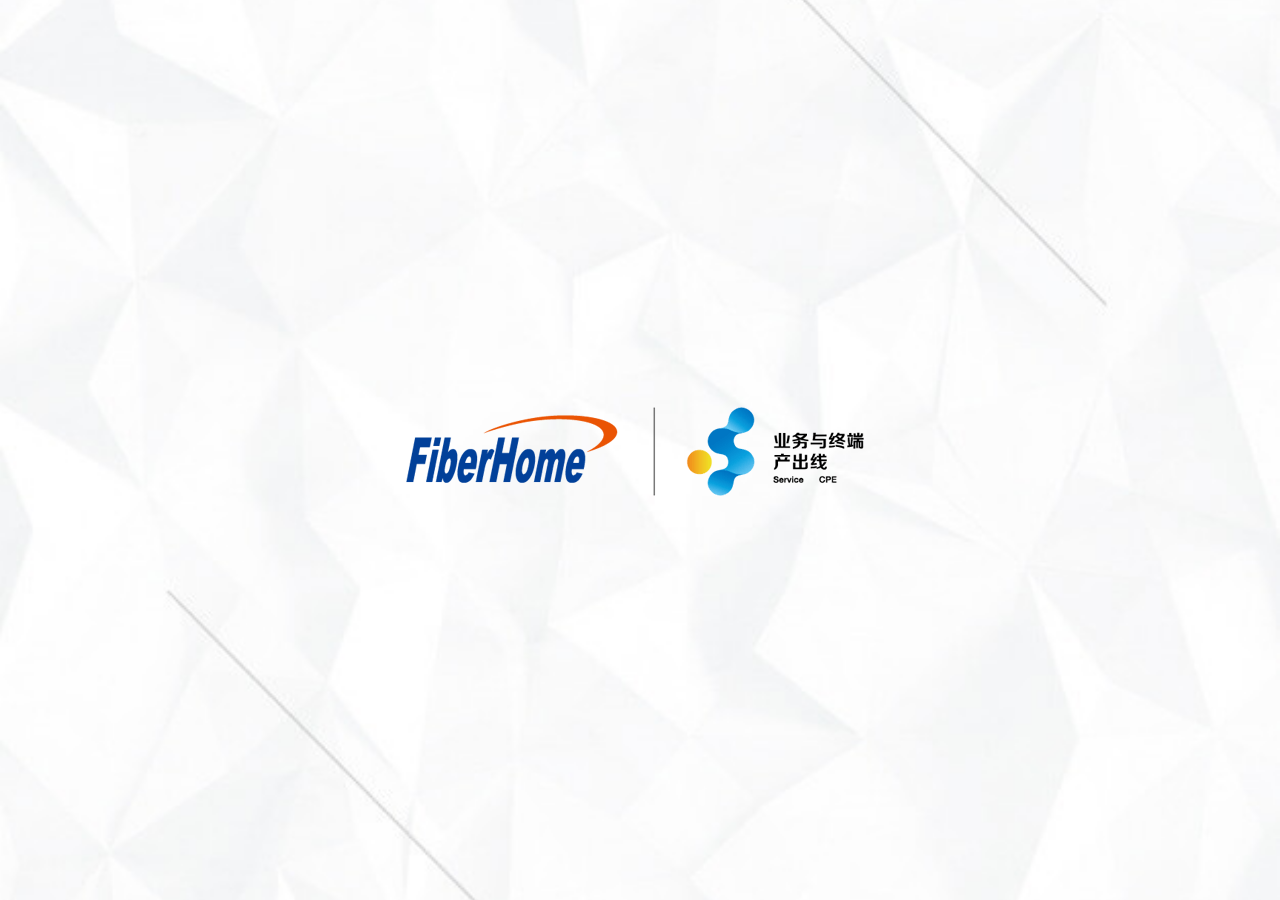
<file: index.html>
<!DOCTYPE html>
<html>
<head>
    <meta charset="utf-8">
    <meta name="viewport" content="width=640,user-scalable=no">
    <title></title>
    <link href="css/animate.min.css" rel="stylesheet"/>
    <link href="css/common.css" rel="stylesheet"/>
    <link href="css/style.css" rel="stylesheet"/>
    <style type="text/css">
		html,body{height: 100%;}
    </style>
</head>
<body>
	<div class=" index-container box full border-box none">
		<a href="template/stepone.html" class="block border-box animated bounceInLeft" style='background-image:url(img/bac1.jpg)'>
			<div class="left index-item relative vertical-cell text_center">
				<p class="inline_block">第一篇章<br>STEP ONE</p>
				<img src="img/l-trig.png" alt="" class="absolute l-trig trig">
			</div>
		</a>
		<a href="template/steptwo.html" class="block border-box animated bounceInRight" style='background-image:url(img/bac2.jpg)'>
			<div class="right index-item relative vertical-cell text_center">
				<p class="inline_block">第二篇章<br>STEP TWO</p>
				<img src="img/r-trig.png" alt="" class="absolute r-trig trig">
			</div>
		</a>
		<a href="template/stepthree.html" class="block border-box animated bounceInLeft" style='background-image:url(img/bac3.jpg)'>
			<div class="left index-item relative vertical-cell text_center">
				<p class="inline_block">第三篇章<br>STEP THREE</p>
				<img src="img/l-trig.png" alt="" class="absolute l-trig trig">
			</div>
		</a>
	</div>

	<div class="fixed full lunch-wrap box box box-vertical init-pos fadeInUp animated">
		<img src="img/logo.png" alt="" class="logo block animated">
	</div>
	<script src='js/lib/jquery-2.1.4.js'></script>
	<script>
	var flag=true;
	var timer=setInterval(function()
		{
			if(flag){
				$('.logo').addClass('opacity');
				flag=false;
			}else{
				$('.logo').removeClass('opacity');
				flag=true;
			}
		}, 1000)
		setTimeout(function()
		{
			clearInterval(timer);
			$('.lunch-wrap').addClass('zoomOut').on("webkitAnimationEnd", function(){
				$('.lunch-wrap').addClass('none');
				
			});
			$('.index-container').removeClass('none');
		}, 5000)
	</script>
</body>
</html>
</file>
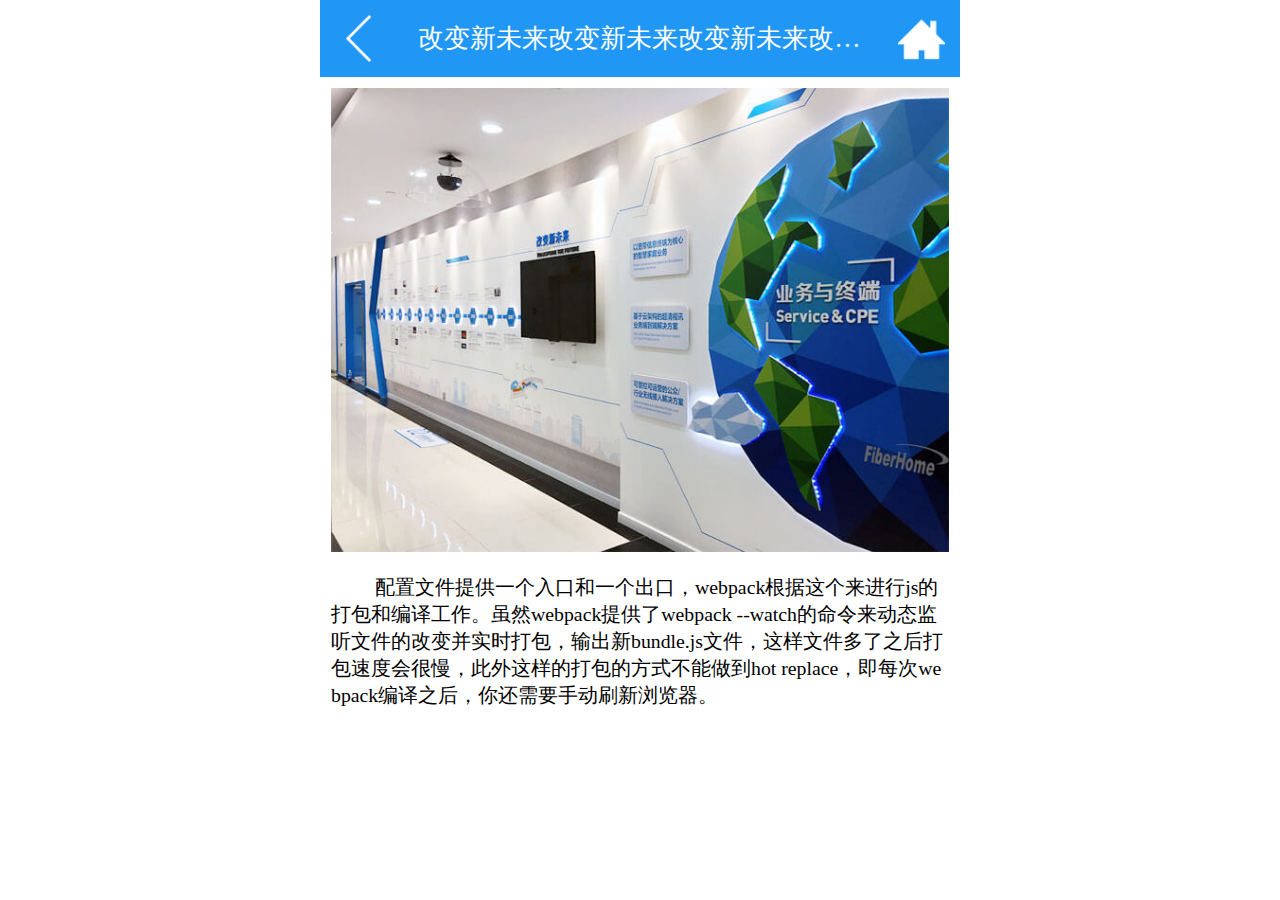
<file: template/article.html>
<!DOCTYPE html>
<html>
<head>
    <meta charset="utf-8">
    <meta name="viewport" content="width=640,user-scalable=no">
    <title></title>
    <link href="../css/animate.min.css" rel="stylesheet"/>
    <link href="../css/common.css" rel="stylesheet"/>
    <link href="../css/style.css" rel="stylesheet"/>
</head>
<body>
	<div class="header fixed oevrflow text_center">
		<a href="" class='back left'><img src="../img/back.png" alt=""></a>
		<a href="../index.html" class='back right'><img src="../img/house.png" alt=""></a>
		<div class="absolute full text-header-wrap">
			<p class='inline_block'>改变新未来改变新未来改变新未来改变新未来</p>
		</div>
	</div>
	

	<div class="content-wrap">
		<div class="article-container">
			<!-- 图文内容显示区域 -->
			<img src="../img/bac1.jpg" alt="">
			<p>
				配置文件提供一个入口和一个出口，webpack根据这个来进行js的打包和编译工作。虽然webpack提供了webpack --watch的命令来动态监听文件的改变并实时打包，输出新bundle.js文件，这样文件多了之后打包速度会很慢，此外这样的打包的方式不能做到hot replace，即每次webpack编译之后，你还需要手动刷新浏览器。
			</p>
			<!-- end -->
		</div>
	</div>
<script>

</script>
</body>
</html>
</file>
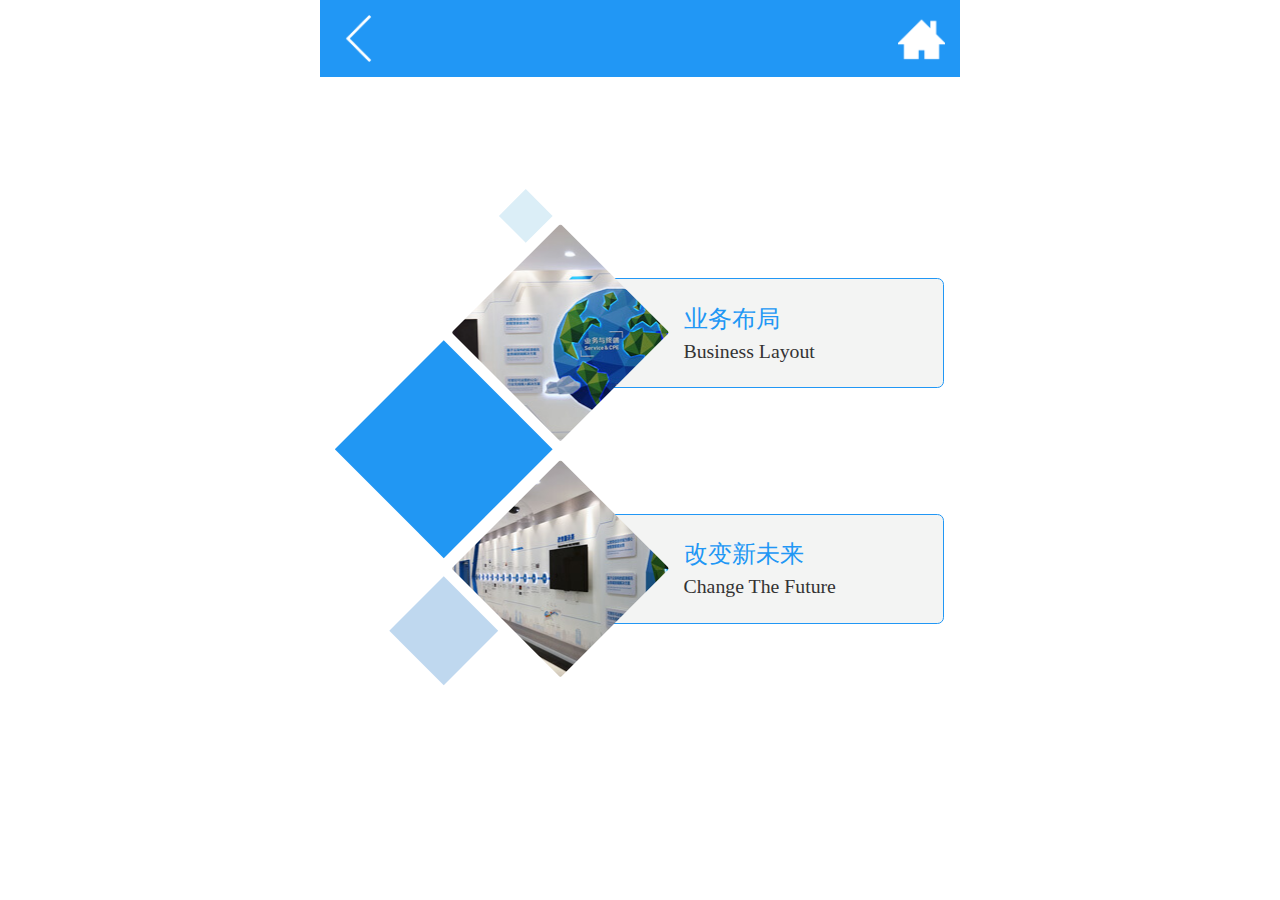
<file: template/stepone.html>
<!DOCTYPE html>
<html>
<head>
    <meta charset="utf-8">
    <meta name="viewport" content="width=640,user-scalable=no">
    <title></title>
    <link href="../css/animate.min.css" rel="stylesheet"/>
    <link href="../css/common.css" rel="stylesheet"/>
    <link href="../css/style.css" rel="stylesheet"/>
    <link href="../css/base2.css" rel="stylesheet"/>
    <style type="text/css">
		html,body,.content-wrap{height: 100%;}
    </style>
</head>
<body>
	<div class="header fixed oevrflow text_center">
		<a href="" class='back left'><img src="../img/back.png" alt=""></a>
		<a href="../index.html" class='back right'><img src="../img/house.png" alt=""></a>
		<div class="absolute full text-header-wrap">
			<!-- <p class='inline_block'>改变新未来<br><span class="english">change new futrue</span></p> -->
		</div>
	</div>
	

	<div class="content-wrap box box-vertical">
		<ul class="temp-list">
			<li class="relative border-box animated fadeInDown" >
				<a href="article.html" class="block  full vertical-cell">
					<div class="inline_block vertical_middle"><p>业务布局</p><p class="english color-33">Business Layout</p></div>
				</a>
				<!-- 菱形 -->
				<div class="absolute box-wrap ">
					<div class="box-extra box-extra-large  inline_block"></div>
					<div class="inline_block box-pic relative overflow">
						<div class="box-pic-inner" style="background:url(../img/i11.jpg)"></div>
					</div>	
					<div class="box-extra box-extra-small  absolute"></div>
				</div>
			</li>
			<li class="relative border-box animated fadeInUp" >
				<a href="timeline.html" class="block  full vertical-cell">
					<div class="inline_block vertical_middle"><p>改变新未来</p><p class="english color-33">Change The Future</p></div>
				</a>
				<!-- 菱形 -->
				<div class="absolute box-wrap">
					<div class="box-extra box-extra-middle  inline_block relative move"></div>
					<div class="inline_block box-pic relative overflow">
						<div class="box-pic-inner" style="background:url(../img/i12.jpg)"></div>
					</div>	
				</div>
			</li>
		</ul>
	</div>
	<script type="text/javascript" src="../js/lib/jquery-2.1.4.js"></script>
	<script>

	</script>
</body>
</html>
</file>
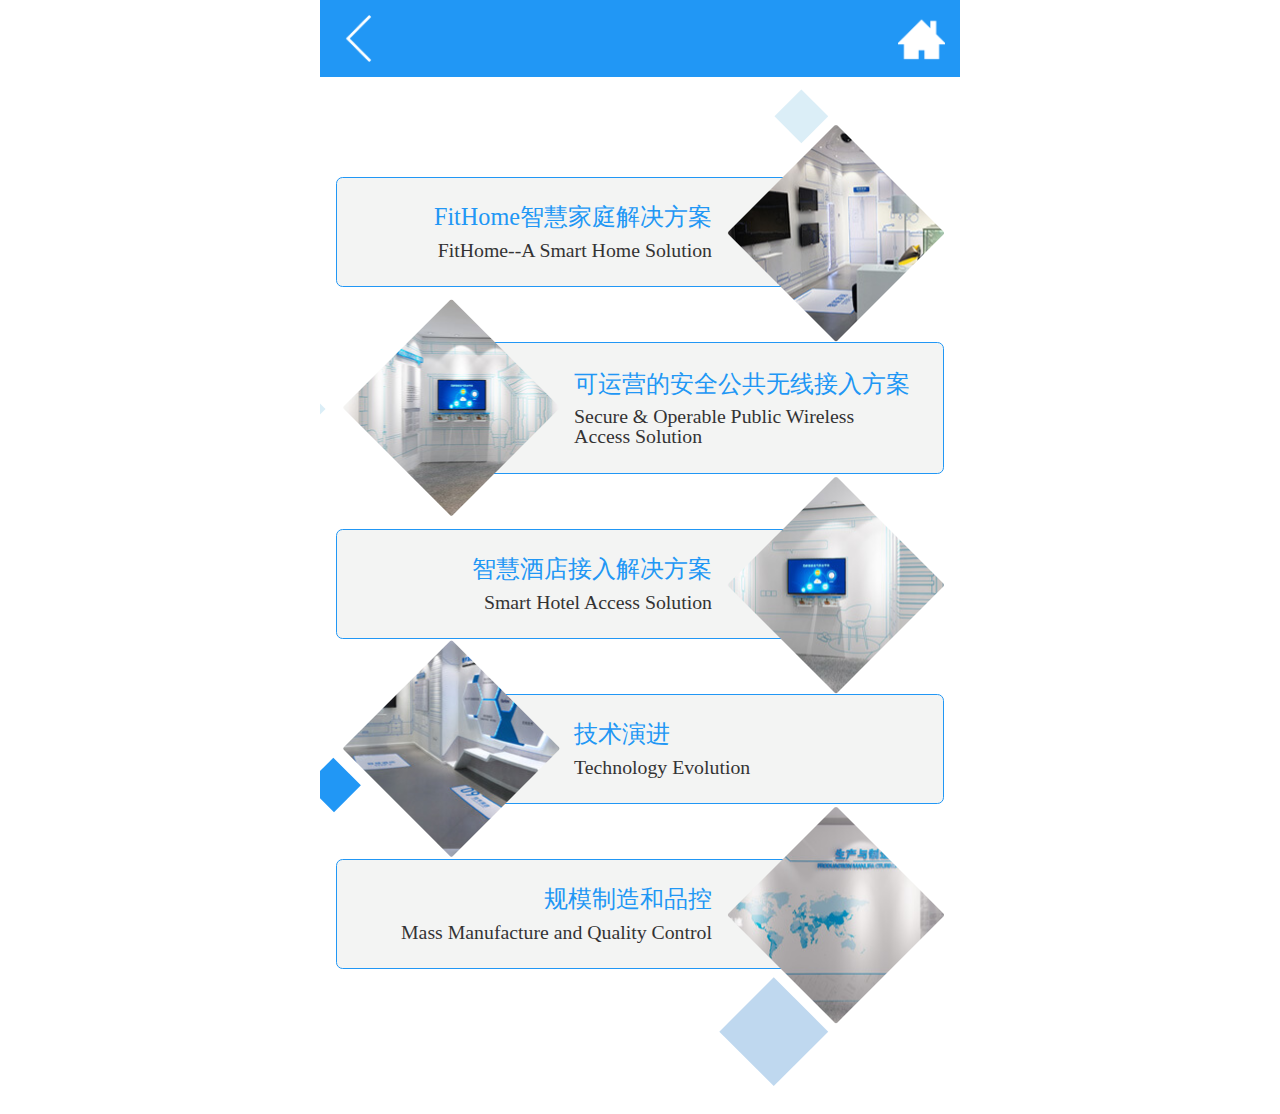
<file: template/stepthree.html>
<!DOCTYPE html>
<html>
<head>
    <meta charset="utf-8">
    <meta name="viewport" content="width=640,user-scalable=no">
    <title></title>
    <link href="../css/animate.min.css" rel="stylesheet"/>
    <link href="../css/common.css" rel="stylesheet"/>
    <link href="../css/style.css" rel="stylesheet"/>
    <link href="../css/base2.css" rel="stylesheet"/>
</head>
<body>
	<div class="header fixed oevrflow text_center">
		<a href="" class='back left'><img src="../img/back.png" alt=""></a>
		<a href="../index.html" class='back right'><img src="../img/house.png" alt=""></a>
		<div class="absolute full text-header-wrap">
			<!-- <p class='inline_block'>改变新未来<br><span class="english">change new futrue</span></p> -->
		</div>
	</div>
	

	<div class="content-wrap overflow">
		<ul class="temp-list step3-temp-list" style='padding-bottom:90px'>
			<li class="relative border-box left left-li animated fadeInRight" style='float:left'>
				<a href="article.html" class="block full vertical-cell text_right">
					<div class="inline_block vertical_middle"><p>FitHome智慧家庭解决方案</p><p class="english color-33">FitHome--A Smart Home Solution</p></div>
				</a>
				<!-- 菱形 -->
				<div class="absolute box-wrap">
					<!-- <div class="box-extra box-extra-large  inline_block"></div> -->
					<div class="inline_block box-pic relative overflow">
						<div class="box-pic-inner" style="background:url(../img/i31.jpg)"></div>
					</div>	
					<div class="box-extra box-extra-small  absolute"></div>
				</div>
			</li>

			<li class="relative border-box right right-li animated fadeInLeft" style='height: 6rem;'>
				<a href="article.html" class="block full vertical-cell">
					<div class="inline_block vertical_middle"><p>可运营的安全公共无线接入方案</p><p class="english color-33">Secure & Operable Public Wireless <br>  Access Solution</p></div>
				</a>
				<!-- 菱形 -->
				<div class="absolute box-wrap" style='top:-0.5rem'>
					<!-- <div class="box-extra box-extra-large  inline_block"></div> -->
					<div class="inline_block box-pic relative overflow">
						<div class="box-pic-inner" style="background:url(../img/i32.jpg)"></div>
					</div>	
					<div class="box-extra box-extra-small  absolute"></div>
				</div>
			</li>

			<li class="relative border-box left left-li animated fadeInRight" style='float:left' >
				<a href="article.html" class="block full vertical-cell text_right">
					<div class="inline_block vertical_middle"><p>智慧酒店接入解决方案</p><p class="english color-33">Smart Hotel Access Solution</p></div>
				</a>
				<!-- 菱形 -->
				<div class="absolute box-wrap">
					<div class="inline_block box-pic relative overflow">
						<div class="box-pic-inner" style="background:url(../img/i33.jpg)"></div>
					</div>	
				</div>
			</li>

			<li class="relative border-box right right-li animated fadeInLeft" >
				<a href="article.html" class="block full vertical-cell">
					<div class="inline_block vertical_middle"><p>技术演进</p><p class="english color-33">Technology Evolution</p></div>
				</a>
				<!-- 菱形 -->
				<div class="absolute box-wrap">
					<div class="box-extra box-extra-small  absolute"  style='top:0;right:7.5rem;background-color:#2197F5'></div>
					<div class="inline_block box-pic relative overflow">
						<div class="box-pic-inner" style="background:url(../img/i34.jpg)"></div>
					</div>	
				</div>
			</li>

			<li class="relative border-box left left-li animated fadeInRight" style='float:left'>
				<a href="article.html" class="block full vertical-cell text_right">
					<div class="inline_block vertical_middle"><p>规模制造和品控 </p><p class="english color-33">Mass Manufacture and Quality Control</p></div>
				</a>
				<!-- 菱形 -->
				<div class="absolute box-wrap">
					<div class="box-extra box-extra-middle  absolute"  style='bottom:0;left:-4rem;'></div>
					<div class="inline_block box-pic relative overflow">
						<div class="box-pic-inner" style="background:url(../img/i35.jpg)"></div>
					</div>	
				</div>
			</li>
			

			<div style='clear:both'></div>
		</ul>
	</div>
	<script type="text/javascript" src="../js/lib/jquery-2.1.4.js"></script>
	<script>

	</script>
</body>
</html>
</file>
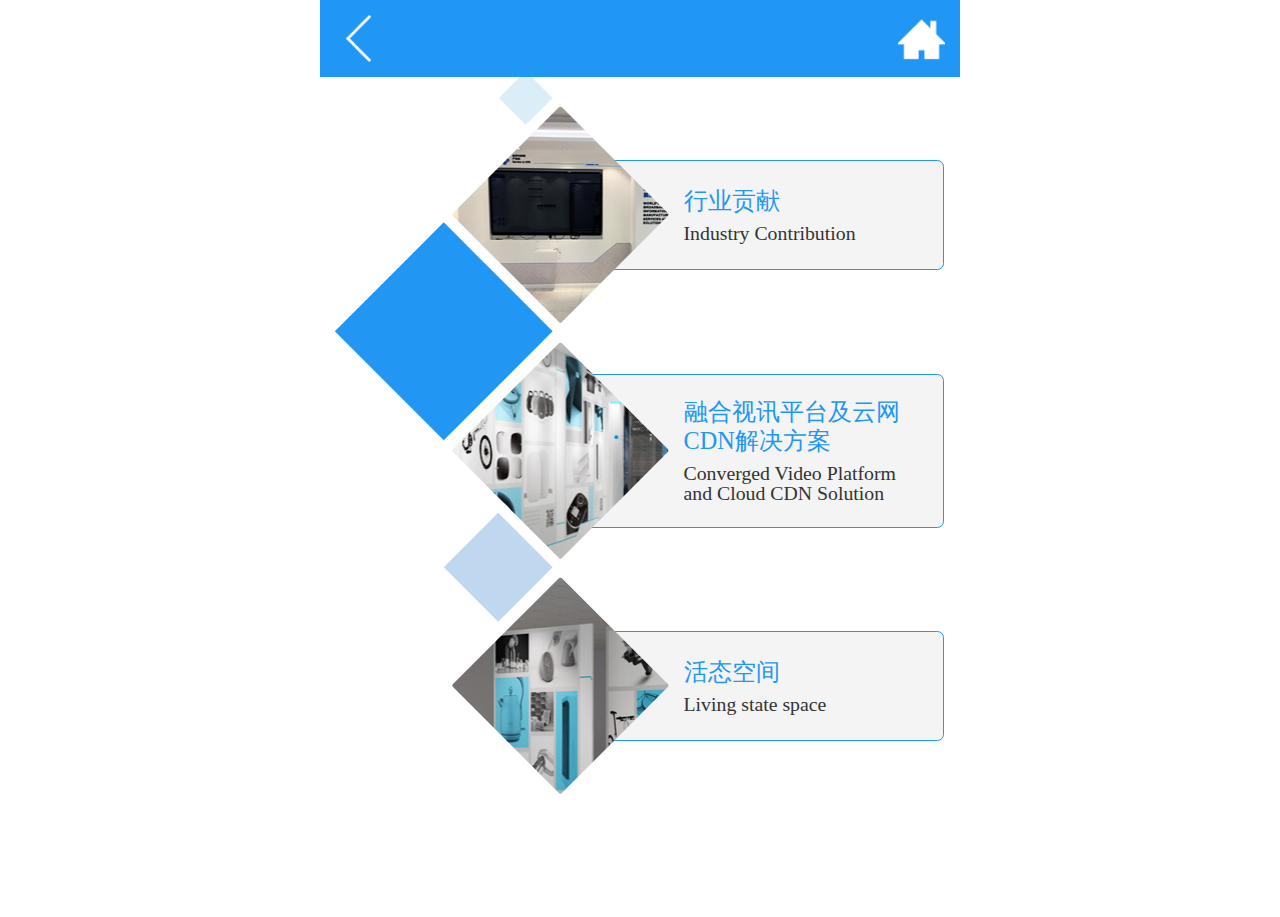
<file: template/steptwo.html>
<!DOCTYPE html>
<html>
<head>
    <meta charset="utf-8">
    <meta name="viewport" content="width=640,user-scalable=no">
    <title></title>
    <link href="../css/animate.min.css" rel="stylesheet"/>
    <link href="../css/common.css" rel="stylesheet"/>
    <link href="../css/style.css" rel="stylesheet"/>
    <link href="../css/base2.css" rel="stylesheet"/>
    <style type="text/css">
		html,body,.content-wrap{height: 100%;}
    </style>
</head>
<body>
	<div class="header fixed oevrflow text_center">
		<a href="" class='back left'><img src="../img/back.png" alt=""></a>
		<a href="../index.html" class='back right'><img src="../img/house.png" alt=""></a>
		<div class="absolute full text-header-wrap">
			<!-- <p class='inline_block'>改变新未来<br><span class="english">change new futrue</span></p> -->
		</div>
	</div>
	

	<div class="content-wrap box box-vertical">
		<ul class="temp-list">
			<li class="relative border-box animated fadeInDown" >
				<a href="show.html" class="block full vertical-cell">
					<div class="inline_block vertical_middle"><p>行业贡献</p><p class="english color-33">Industry Contribution</p></div>
				</a>
				<!-- 菱形 -->
				<div class="absolute box-wrap ">
					<div class="box-extra box-extra-large  inline_block"></div>
					<div class="inline_block box-pic relative overflow">
						<div class="box-pic-inner" style="background:url(../img/i21.jpg)"></div>
					</div>	
					<div class="box-extra box-extra-small  absolute"></div>
				</div>
			</li>
			<li class="relative border-box sp sp-m animated fadeInRight" >
				<a href="article.html" class="block full vertical-cell">
					<div class="inline_block vertical_middle"><p>融合视讯平台及云网<br>CDN解决方案</p><p class="english color-33">Converged Video Platform <br>and Cloud CDN Solution</p></div>
				</a>
				<!-- 菱形 -->
				<div class="absolute box-wrap ">
					<div class="box-extra box-extra-middle  inline_block"></div>
					<div class="inline_block box-pic relative overflow">
						<div class="box-pic-inner" style="background:url(../img/i22.jpg)"></div>
					</div>	
				</div>
			</li>
			<li class="relative border-box sp-m animated fadeInUp" >
				<a href="article.html" class="block full vertical-cell">
					<div class="inline_block vertical_middle"><p>活态空间</p><p class="english color-33">Living state space</p></div>
				</a>
				<!-- 菱形 -->
				<div class="absolute box-wrap ">
					<!-- <div class="box-extra box-extra-middle  inline_block"></div> -->
					<div class="inline_block box-pic relative overflow">
						<div class="box-pic-inner" style="background:url(../img/i23.jpg)"></div>
					</div>	
				</div>
			</li>
		</ul>
	</div>
	<script type="text/javascript" src="../js/lib/jquery-2.1.4.js"></script>
	<script>

	</script>
</body>
</html>
</file>
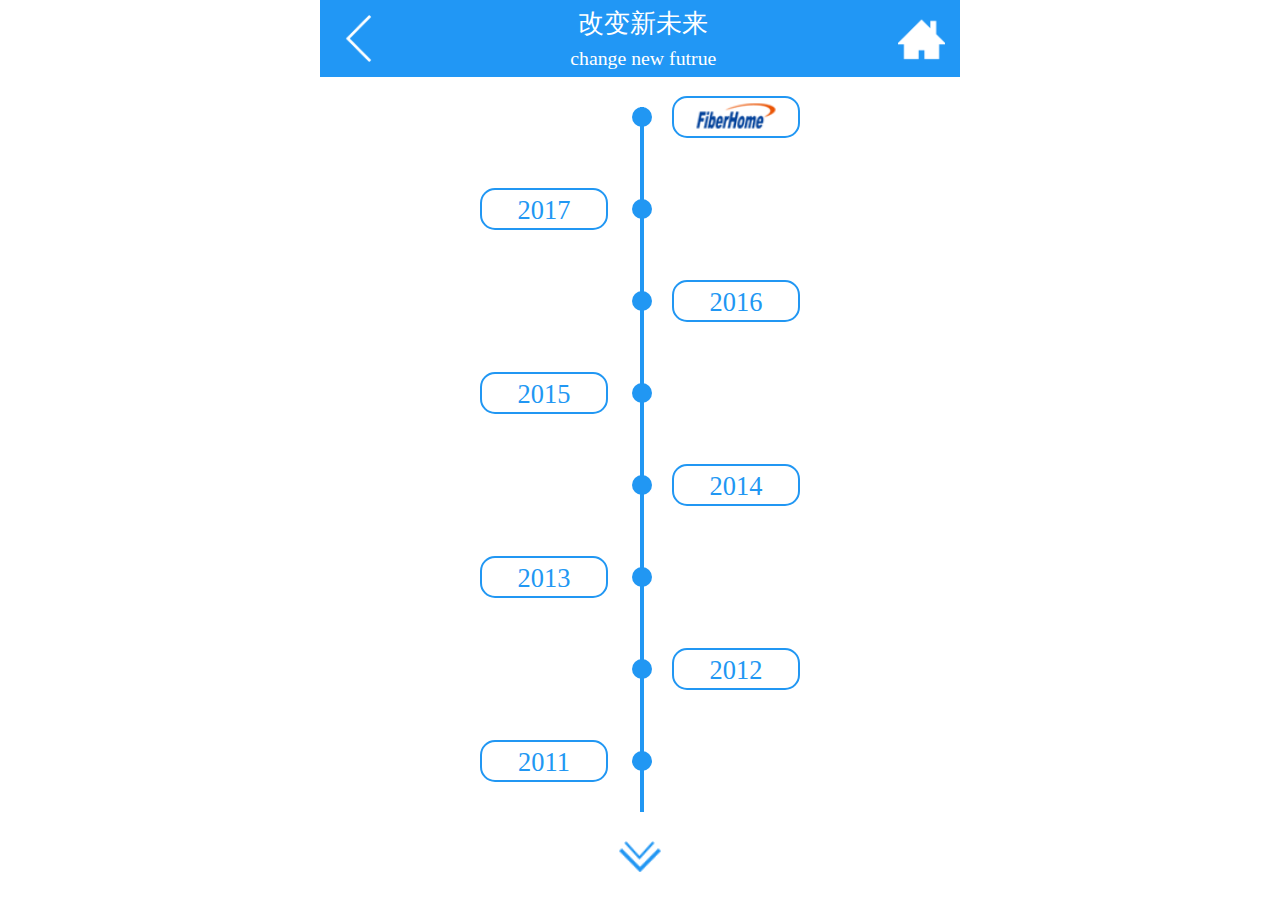
<file: template/timeline.html>
<!DOCTYPE html>
<html>
<head>
    <meta charset="utf-8">
    <meta name="viewport" content="width=640,user-scalable=no">
    <title></title>
    <link href="../css/animate.min.css" rel="stylesheet"/>
    <link href="../css/common.css" rel="stylesheet"/>
    <link href="../css/style.css" rel="stylesheet"/>
    <link href="../css/base2.css" rel="stylesheet"/>
    <style type="text/css">
		html,body,.content-wrap{
			height: 100%;
		}
    </style>
</head>
<body>
	<div class="header fixed oevrflow text_center">
		<a href="" class='back left'><img src="../img/back.png" alt=""></a>
		<a href="../index.html" class='back right'><img src="../img/house.png" alt=""></a>
		<div class="absolute full text-header-wrap">
			<p class='inline_block'>改变新未来<br><span class="english">change new futrue</span></p>
		</div>
	</div>
	

	<div class="content-wrap overflow">
		<div id="timeline">
				<div class="timeline-item">
					<div class="timeline-icon"></div>
					<a href='article.html' class="block timeline-content right animated fadeInRight"><img style='height:32px;margin-top:2px' src="../img/icon.png" alt=""></a>
				</div>
				<div class="timeline-item">
					<div class="timeline-icon"></div>
					<a href='article.html' class="block timeline-content animated fadeInLeft">2017</a>
				</div>
				<div class="timeline-item">
					<div class="timeline-icon"></div>
					<a href='article.html' class="block timeline-content right animated fadeInRight">2016</a>
				</div>
				<div class="timeline-item">
					<div class="timeline-icon"></div>
					<a href='article.html' class="block timeline-content animated fadeInLeft">2015</a>
				</div>
				<div class="timeline-item">
					<div class="timeline-icon"></div>
					<a href='article.html' class="block timeline-content right animated fadeInRight">2014</a>
				</div>
				<div class="timeline-item">
					<div class="timeline-icon"></div>
					<a href='article.html' class="block timeline-content animated fadeInLeft">2013</a>
				</div>
				<div class="timeline-item">
					<div class="timeline-icon"></div>
					<a href='article.html' class="block timeline-content right animated fadeInRight">2012</a>
				</div>
				<div class="timeline-item">
					<div class="timeline-icon"></div>
					<a href='article.html' class="block timeline-content animated fadeInLeft">2011</a>
				</div>
				<div class="timeline-item">
					<div class="timeline-icon"></div>
					<a href='article.html' class="block timeline-content right animated fadeInRight">2010</a>
				</div>
				<div class="timeline-item">
					<div class="timeline-icon"></div>
					<a href='article.html' class="block timeline-content animated fadeInLeft">2009</a>
				</div>
				<div class="timeline-item">
					<div class="timeline-icon"></div>
					<a href='article.html' class="block timeline-content right animated fadeInRight">2008</a>
				</div>
				<div class="timeline-item">
					<div class="timeline-icon"></div>
					<a href='article.html' class="block timeline-content animated fadeInLeft">2007</a>
				</div>
				<div class="timeline-item">
					<div class="timeline-icon"></div>
					<a href='article.html' class="block timeline-content right animated fadeInRight">2006</a>
				</div>
				
				<div class="timeline-item">
					<div class="timeline-icon"></div>
				</div>
		</div>
	</div>

	<div class="more fixed text_center"></div>
	<script src='../js/lib/jquery-2.1.4.js'></script>
	<script>
		$('.more').click(function()
		{
			$('.content-wrap').removeClass('overflow');
			$(this).addClass('none');
		})
	</script>
</body>
</html>
</file>
<file: css/common.css>
﻿*{margin:0;padding:0;}
body{font-family: '微软雅黑';font-size: 22px}
li{list-style: none}
a{text-decoration: none;color: inherit;}
.absolute{position: absolute;}
.relative{position: relative;}
.fixed{position: fixed;}
.overflow{overflow: hidden}
.left{float:left}
.right{float: right}
.block{display: block}
.inline_block{display: inline-block;}
.border_yuan{border-radius: 100%}
.vertical_top{vertical-align: top}
.vertical_middle{vertical-align: middle}
.text_center{text-align: center;}
.text_right{text-align: right;}
.text_left{text-align: left;}
.full{height: 100%;width:100%}
input{outline: none;border: none;font-family: '微软雅黑';font-size: 0.9em;}
img{-webkit-tap-highlight-color: rgba(0, 0, 0, 0);border:none;outline: none}
a{border:none;outline: none; -webkit-tap-highlight-color: rgba(0, 0, 0, 0);}
.no_select{-webkit-user-select:none; }
input,button{outline: none}
.box{display:-webkit-box;}
.none{display: none !important}
.opacity{opacity: 0}
.overflow-y{overflow-y:scroll ;-webkit-overflow-scrolling : touch;}
.overflow-x{overflow-x:scroll ;-webkit-overflow-scrolling : touch;}
input[type="button"],input[type="submit"],input[type="reset"]{
-webkit-appearance: none;
}
.box{
	display: -webkit-box;
}
.box-vertical{
	-webkit-box-align:vertical;
	-webkit-box-align:center;
	-webkit-box-pack:center;
}
.wm{
	width: 100%;
}
.hm{
	height: 100%;
}
.cursor{
	cursor: pointer;
}
.init-pos{
	left: 0;
	top: 0;
}
</file>
<file: css/style.css>
html{width:100%;max-width:640px;margin:0 auto;overflow-x:hidden}body,html{font-size:22px!important}.border-box{box-sizing:border-box}.header{max-width:640px;height:3.5rem;width:100%;background:#2197F5;color:#fff;padding:0 .7rem;box-sizing:border-box;font-size:1.2rem;z-index:10}.header a{height:2.1rem;margin-top:.7rem}.header a img{height:100%}.header .text-header-wrap{left:13%;top:0;width:74%}.header .text-header-wrap p{vertical-align:middle;width:95%;margin:0 auto;overflow:hidden;text-overflow:ellipsis;white-space:nowrap}.header .text-header-wrap:before{display:inline-block;content:'';height:100%;vertical-align:middle}.vertical-cell:before{display:inline-block;content:'';height:100%;vertical-align:middle}.content-wrap{padding-top:3.5rem}.article-container{padding:.5rem;font-size:.9rem!important}.article-container img{width:100%!important}.article-container div{font-size:.9rem!important}.article-container p{text-indent:2rem!important;margin:.8rem 0!important;font-size:.9rem!important;white-space:normal!important;word-break:break-all!important}.article-container a,.article-container i,.article-container span,.article-container strong{font-size:.9rem!important;white-space:normal;word-break:break-all}.index-container{-webkit-box-orient:vertical;-webkit-box-pack:justify}.index-container a{width:100%;height:33%;background:gray;background-size:cover;background-position:center}.index-container a .index-item{background:rgba(33,151,243,.7);width:25%;height:100%}.index-container a .index-item p{font-size:1.2rem;color:#fff;vertical-align:middle}.clear-fixed:after{content:'';display:block;clear:both}.show-tab{width:100%;max-width:640px;bottom:0;text-align:center;background-color:#fff}.show-tab a{width:50%;height:3.5rem;color:gray;border-top:2px solid #eaeaea}.show-tab a p{vertical-align:middle}.show-tab a p span{color:gray}.show-tab a.active{border-top:2px solid #2197F5;color:#2197F5}.pic-list li{width:50%;height:10rem}.pic-list li .inner-pic{height:90%;max-width:95%;min-width:30%;background-color:#ccc;border:.5rem solid #fff;border-radius:.3rem;box-shadow:.2rem .2rem .7rem #ccc}.pic-list li .inner-pic img{height:100%}.pho,.pho img{width:100%}.pho{height:100%;top:0;left:0;background:rgba(0,0,0,.5);display:-webkit-box;-webkit-box-pack:center;-webkit-box-align:center}.trig{height:100%;top:0}.trig.l-trig{left:99.9%}.trig.r-trig{right:100%}.lunch-wrap{background-image:url(../img/bac.jpg);background-size:cover;background-position:center}.logo{-webkit-transition:all 1s ease}@keyframes blink{0{opacity:1}50%{opacity:0}100%{opacity:1}}@-webkit-keyframes blink{0{opacity:1}50%{opacity:0}100%{opacity:1}}.left{float:left!important}.temp-list{width:95%;margin:0 auto;padding:100px 0 50px 0}.temp-list li{width:64%;float:right;height:5rem;background-color:#F3F4F3;margin-bottom:5.7rem;padding-left:20%;border:1px solid #2197F5;border-radius:.3rem;color:#2197F5;font-size:1.1rem}.temp-list li.sp{height:7rem}.temp-list li.sp .box-wrap{top:0}.temp-list li.sp-m{position:relative;margin-top:-1rem}.temp-list li a p{line-height:1.3rem;white-space:normal!important;word-break:break-all!important}.temp-list li a p.english{line-height:.9rem;margin-top:.4rem}.english{font-size:.9rem}.color-33{color:#333}.box-wrap{font-size:0;height:7rem;width:14.6rem;top:-1rem;left:-10.85rem;text-align:right;-webkit-transform:rotate(-45deg);-webkit-transform-origin:11rem 3.5rem}.box-wrap .box-extra,.box-wrap .box-pic{font-size:1rem;height:7rem;width:7rem}.box-wrap .move{top:-3.5rem}.box-wrap .box-extra-large{background-color:#2197F3}.box-wrap .box-extra-middle{height:3.5rem;width:3.5rem;background-color:#BFD8EF}.box-wrap .box-extra-small{height:1.75rem;width:1.75rem;background-color:#DBEEF7;right:0;bottom:7.5rem}.box-wrap .box-pic{margin-left:.5rem}.box-wrap .box-pic .box-pic-inner{width:140%;height:140%;position:absolute;left:-20%;top:-20%;background:url(../img/bac1.jpg);background-size:cover;background-position:center;-webkit-transform:rotate(45deg)}.step3-temp-list{width:95%;margin:0 auto}.step3-temp-list :after{content:'';display:block;clear:both}.step3-temp-list li{width:82%;padding:0;margin-bottom:2.5rem}.step3-temp-list li.left-li{padding-right:20%}.step3-temp-list li.left-li .box-wrap{left:auto;right:-11.2rem;text-align:left;-webkit-transform-origin:3.5rem 3.5rem}.step3-temp-list li.left-li .box-wrap .box-pic{margin:0}.step3-temp-list li.left-li .box-wrap .box-extra-small{left:5.25rem;right:auto;bottom:7.5rem}.step3-temp-list li.right-li{padding-left:20%}.step3-temp-list li.right-li .box-wrap .box-pic{margin:0}.step3-temp-list li.right-li .box-wrap .box-extra-small{left:5.25rem;right:auto;bottom:7.5rem}.more{background-color:#fff;width:100%;left:0;bottom:0;height:4rem;background-image:url(../img/more.png);background-size:2rem;background-position:center;background-repeat:no-repeat}
</file>
<file: css/base2.css>
#timeline .timeline-item:after,#timeline .timeline-item:before {
    content: '';
    display: block;
    width: 100%;
    clear: both;
}
*, *:before, *:after {
    box-sizing: border-box;
    -webkit-box-sizing: border-box;
    -moz-box-sizing: border-box;
}
body {
    margin: 0;
    padding: 0;
    font-size: 24px;
    font-family: '微软雅黑'
}
#timeline {
    width: 320px;
    margin:30px auto;
    position: relative;
    -webkit-transition: all 0.4s ease;
    -moz-transition: all 0.4s ease;
    -ms-transition: all 0.4s ease;
    transition: all 0.4s ease;
}
#timeline:before {
    content: "";
    width: 4px;
    height: 100%;
    background: #2197F3;
    left: 50%;
    top: 0;
    position: absolute;
}
#timeline:after {
    content: "";
    clear: both;
    display: table;
    width: 100%}
#timeline .timeline-item {
    margin-bottom: 50px;
    position: relative;
}
#timeline .timeline-item .timeline-icon {
    background: #2197F3;
    width: 20px;
    height: 20px;
    position: absolute;
    top: 0;
    left: 152px;
    overflow: hidden;
    /*margin-left: -23px;*/
    -webkit-border-radius: 50%;
    -moz-border-radius: 50%;
    -ms-border-radius: 50%;
    border-radius: 50%}
#timeline .timeline-item .timeline-content {
    width: 40%;
    height: 42px;
    line-height: 40px;
    text-align: center;
    border:2px solid #2197F3;
    color:#2197F3;
    position: relative;
    top:-11px;
    -webkit-border-radius: 15px;
    -moz-border-radius: 15px;
    -ms-border-radius: 15px;
    border-radius: 15px;
    font-size: 1.2rem;
}

#timeline .timeline-item .timeline-content.right {
    float: right;
}
</file>
